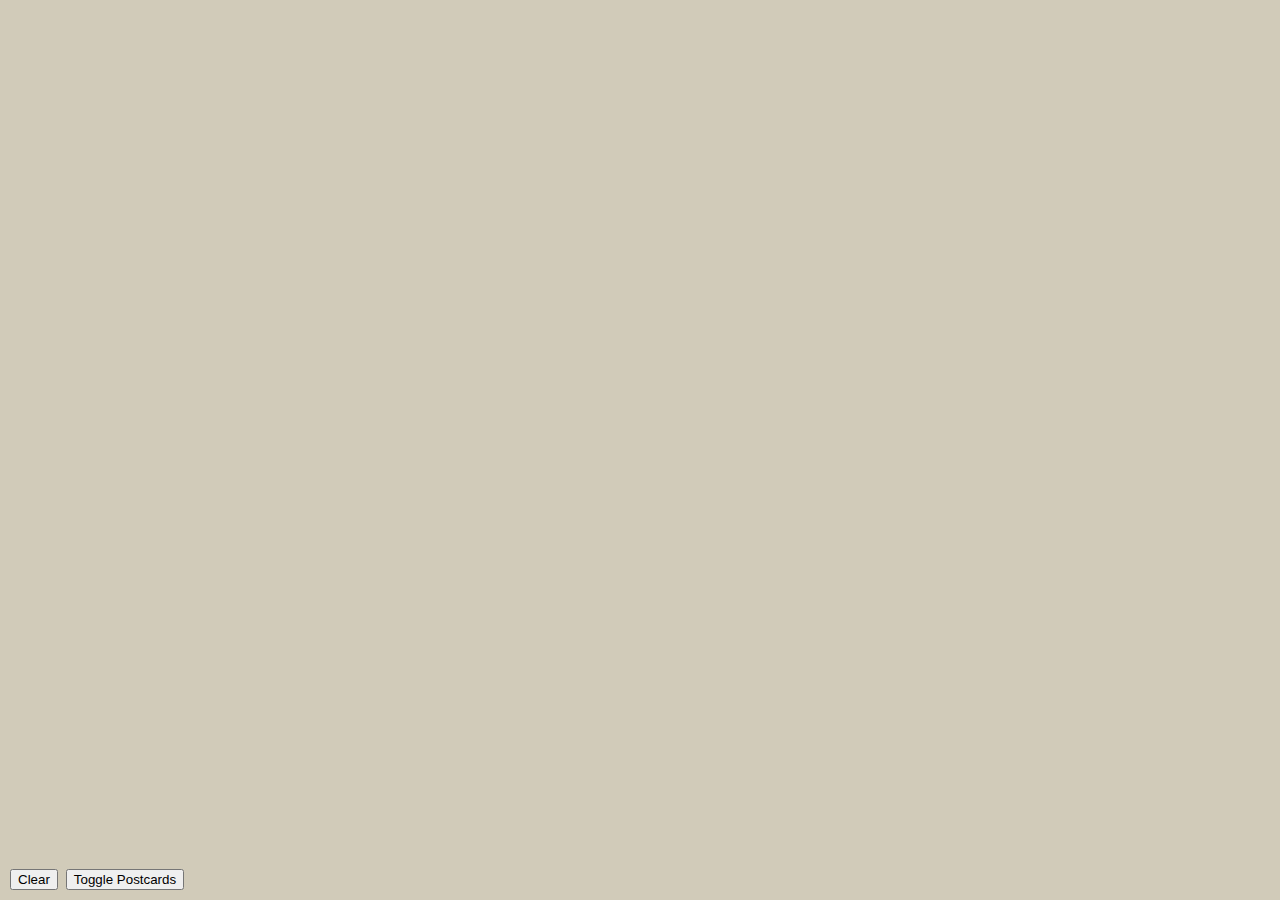
<file: capers/index.html>
<!DOCTYPE html>
<html lang="en">
  <head>
    <meta charset="UTF-8" />
    <meta name="viewport" content="width=device-width, initial-scale=1.0" />
    <title>Canvas Drawing</title>
    <style>
      body,
      html {
        margin: 0;
        padding: 0;
        width: 100%;
        height: 100%;
        overflow: hidden;
      }
      canvas {
        display: block;
        width: 100%;
        height: 100%;
        background-color: #d1cbb9;
      }
      .controls {
        display: flex;
        flex-direction: row;
        gap: 0.5rem;
        position: absolute;
        width: fit-content;
        z-index: 100;
        bottom: 0;
        left: 0;
        right: 0;
        padding: 10px;

        text-align: center;
      }
    </style>
  </head>
  <body>
    <div class="controls">
      <button id="clearButton">Clear</button>
      <button id="togglePostcardsButton">Toggle Postcards</button>
    </div>
    <canvas id="drawingCanvas"></canvas>
    <script src="capers.js"></script>
  </body>
</html>
</file>
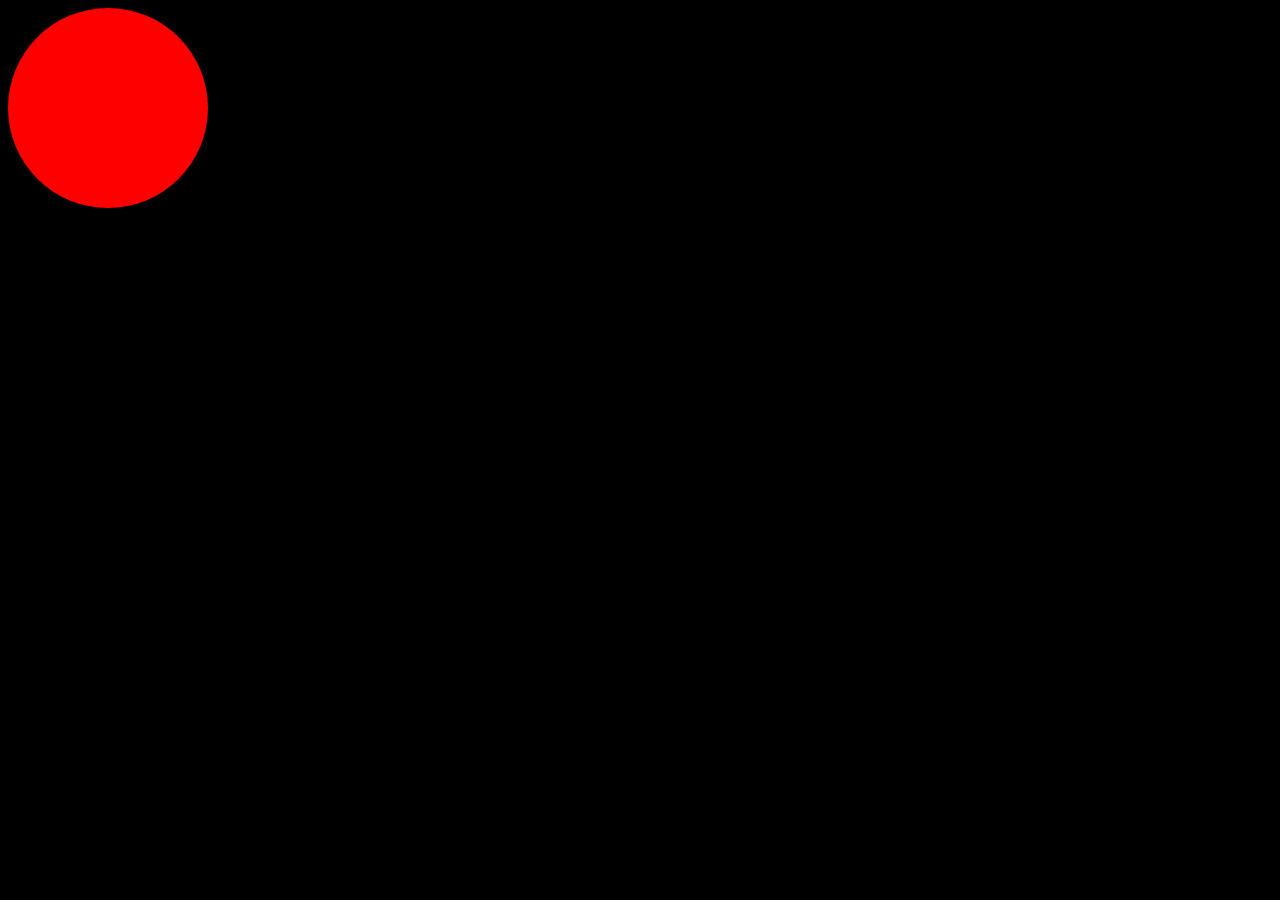
<file: concrete_cowgirl/circle.html>
<html>
    <head>
        <title>circle</title>
        <style>
            body {
                background-color: rgb(0, 0, 0);
            }
        </style>
    </head>
    <body>
        <div style="width: 200px; height: 200px; border-radius: 100px; background-color: red;"></div>
    </body>
</html>
</file>
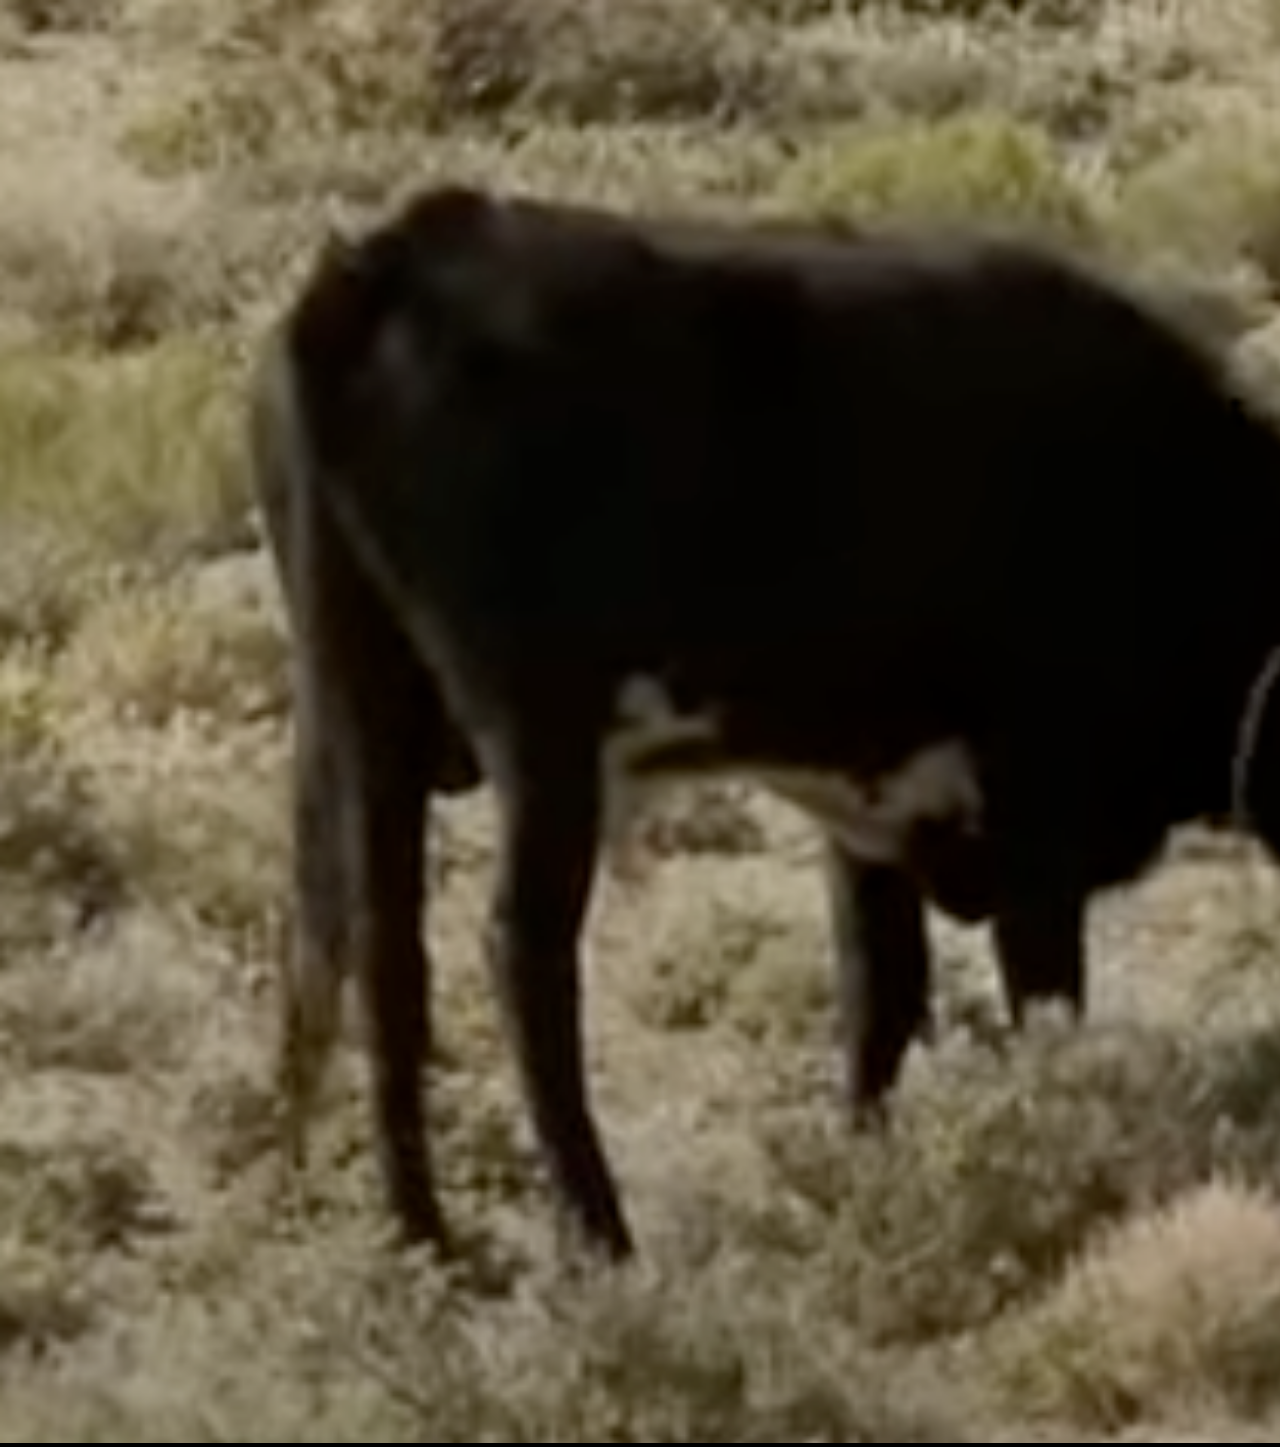
<file: concrete_cowgirl/corral.html>
<!DOCTYPE html>
<html lang="en">
<head>
    <meta charset="UTF-8">
    <meta http-equiv="X-UA-Compatible" content="IE=edge">
    <meta name="viewport" content="width=device-width, initial-scale=1.0">
    <title>corral</title>
<script language="Javascript" src="js/tbt-typewriter.js"></script>
</head>
<body>
    <style>
        * {
            padding: 0;
            margin: 0;
        }
        body {
            background-color: black;
        }
        img {
            width: 2000px;
        }
        #textDestination {
            position: absolute;
            z-index: 10;
            top: 0;
            left: 0;
            color: red;
            font-family: Arial, Helvetica, sans-serif;
            font-size: 2em;
        }
    </style>
<div id="textDestination">
</div>
<script language="JavaScript">
    <!--
    var TimeBasedText=[[87,946],[101,350],[32,99],[99,89],[111,93],[114,212],[114,56],[97,237],[108,135],[32,90],
    [105,213],[110,169],[102,102],[111,112],[114,113],[109,135],[97,123],[116,203],[105,57],[111,123],[110,180],
    [32,102],[13,325],[119,214],[105,101],[116,259],[104,90],[32,79],[110,269],[111,181],[32,89],[114,79],[101,135],
    [115,149],[112,54],[101,123],[99,168],[116,46],[32,79],[102,158],[111,80],[114,133],[32,68],[105,146],[116,90],
    [115,214],[32,67],[109,135],[97,79],[116,169],[116,79],[101,124],[114,134],[13,157],[79,1814],[114,325],
    [32,112],[105,135],[116,135],[115,237],[32,382],[115,237],[117,123],[98,191],[106,159],[101,67],[99,180],[116,22],
    [32,79],[109,246],[97,80],[116,281],[116,281],[101,146],[114,181],[13,359],[84,1047],[104,236],[101,135],[32,158],
    [115,213],[117,113],[98,180],[115,113],[116,215],[97,167],[110,79],[99,123],[101,136],[32,55],[111,125],
    [102,67],[32,79],[109,618],[97,124],[116,146],[116,101],[101,79],[114,158],[13,1507],[13,124]]
    
    var tbt = new TBT();
    tbt.startTyping("textDestination", TimeBasedText);
    //--></script>
    <div>
        <img src="carrier/bull.png">
    </div>




</body>
</html>
</file>
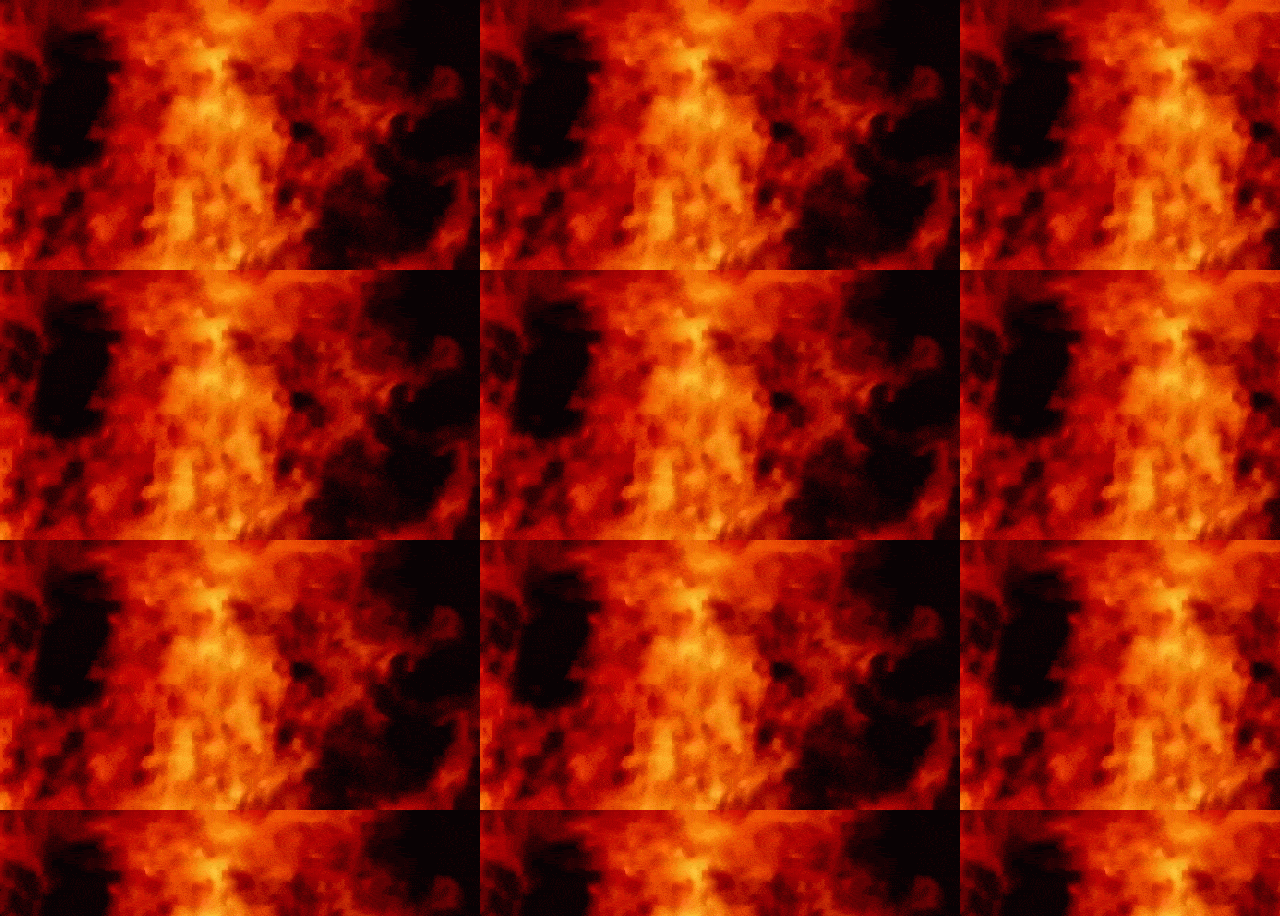
<file: concrete_cowgirl/fire.html>
<html>
    <head>
        <title>fire</title>
        <style>
            body {
                background-image: url(carrier/fire.gif);
                width: 100vw;
                height: 100vh;
            }
        </style>
    </head>
    <body>
        
    </body>
</html>
</file>
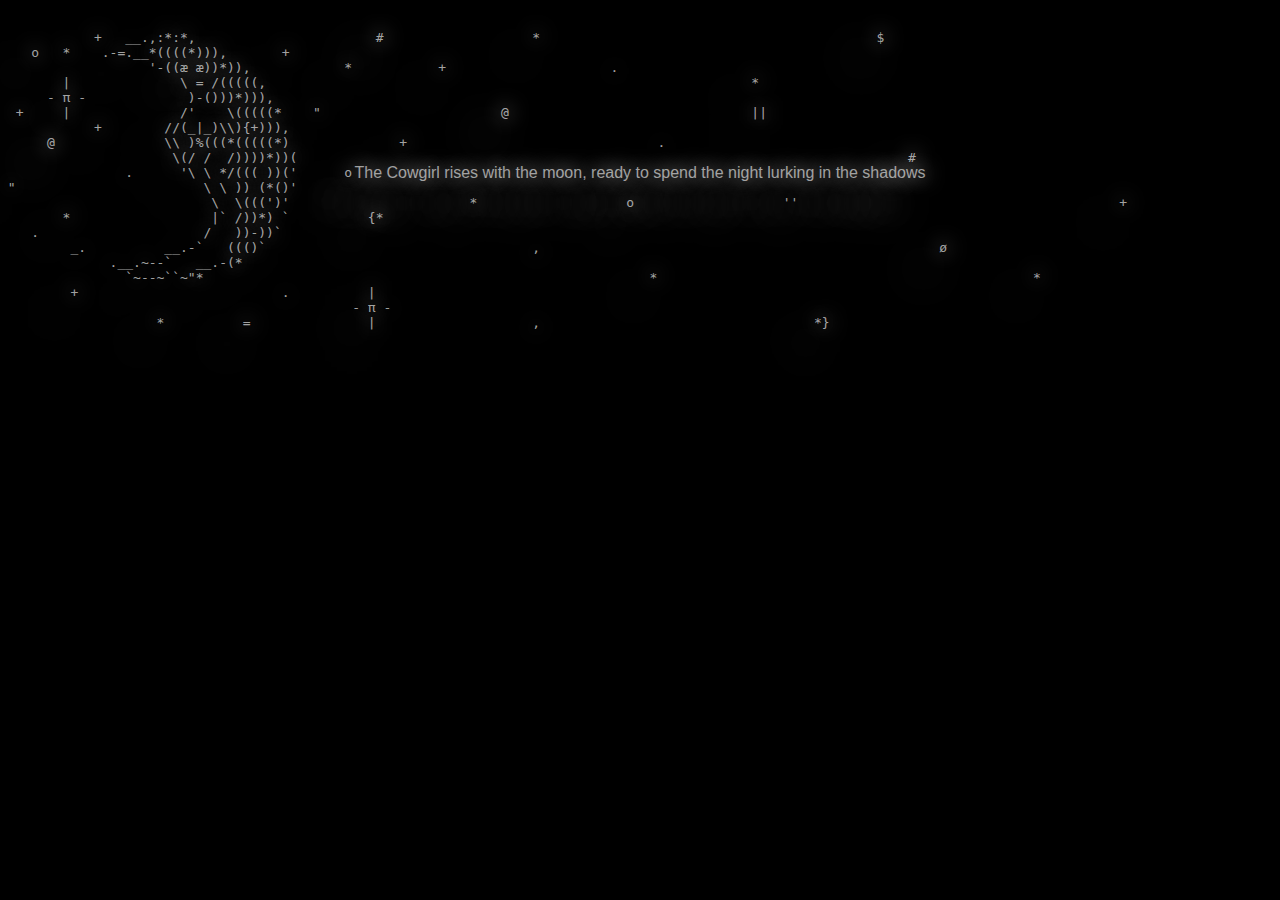
<file: concrete_cowgirl/moonrise.html>
<!DOCTYPE html>
<html lang="en">
<head>
    <link rel="stylesheet" href="carrier/style.css">
    <title>Concrete Cowgirl</title>
    <meta charset="UTF-8">
    <meta http-equiv="X-UA-Compatible" content="IE=edge">
    <meta name="viewport" content="width=device-width, initial-scale=1.0">

</head>
<body>

<!--spur to activate gray hat popup-->
<!--MOONRISE START-->

<div id="moonrise" class="fade-in">
    <p id="MoonTypeText"><br> <br>The Cowgirl rises with the moon, ready to spend the night lurking in the shadows</p>
    <div id="moon">
    <pre>
        <a id="rising-moon" style=" text-decoration: none; color: rgba(255, 255, 255, 0.65); text-shadow: 0px 0px 20px white, -20px 20px 40px white;">

            +   __.,:*:*,                       #                   *                                           $
    o   *    .-=.__*((((*))),       +
                   '-((æ æ))*)),            *           +                     .
        |              \ = /(((((,                                                              *
      - π -             )-()))*))),
  +     |              /'    \(((((*    "                       @                               ||    
            +        //(_|_)\\){+))),
      @              \\ )%(((*(((((*)              +                                .
                      \(/ /  /))))*))(                                                                              #
                .      '\ \ */((( ))('      o
 "                        \ \ )) (*()'
                           \  \(((')'                       *                   o                   ''                                         +
        *                  |` /))*) `          {*
    .                     /   ))-))`
         _.          __.-`   ((()`                                  ,                                                   ø
              .__.~--`   __.-(*
                `~--~``~"*                                                         *                                                *
         +                          .          |
                                             - π -
                    *          =               |                    ,                                   *}

        </a>
    </pre>
    </div>
</div><!--MOONRISE END-->
<!--BREAKFAST START-->
<div id="breakfast-wrap" class="hidden">
<div id="breakfast">
        A cup of black coffee, a book of <a href="poems.html" style="color: rgba(255, 255, 255, 0.4);" target="_blank">poems</a>
        <br>
        <br>
        <br>
        <br>

        And a couple of <a href="carrier/cowgirlmanifesto.txt" style="color: rgba(255, 255, 255, 0.4);" target="_blank">manifestos</a> to wash it down
        <br>
        <br>
        <br>
        <br>

        A glitch, a metaphor, a lab grown rice cake with peanut butter to match, half ate
        <br>
        <br>
        <br>
        <br>

        <span class="inline">It's still crunchy so it'll do, plus the rations have been getting smaller and</span> <span class="inline" id="smaller" style="color: rgba(255, 255, 255, 0.4); text-decoration: underline;">smaller</span>
        <br>
        <br>
        <br>
        <br>

        One day they'll be so small that they're dished out via <a href="part-one.html" style="color: rgba(255, 255, 255, 0.4);">micro-micro-chips</a>

</div>
</div>
<script>
    const risingMoon = document.getElementById("rising-moon");
    const eatBreakfast = document.getElementById("breakfast-wrap");
    
    //enter breakfast, exit moontype

    //const coffee = document.getElementById("coffee");
    //const poems = document.getElementById("poems");
    //const glitch = document.getElementById("glitch");
    //const crunchy = document.getElementById("crunchy");
    //const chip = document.getElementById("chip");

    risingMoon.addEventListener("click", () => {
        eatBreakfast.style.animation = "4s regFade linear";
        eatBreakfast.className = "";
        eatBreakfast.style.zIndex = "23";

    });
</script>
<script src="smaller.js"></script>
</body>
</html>
</file>
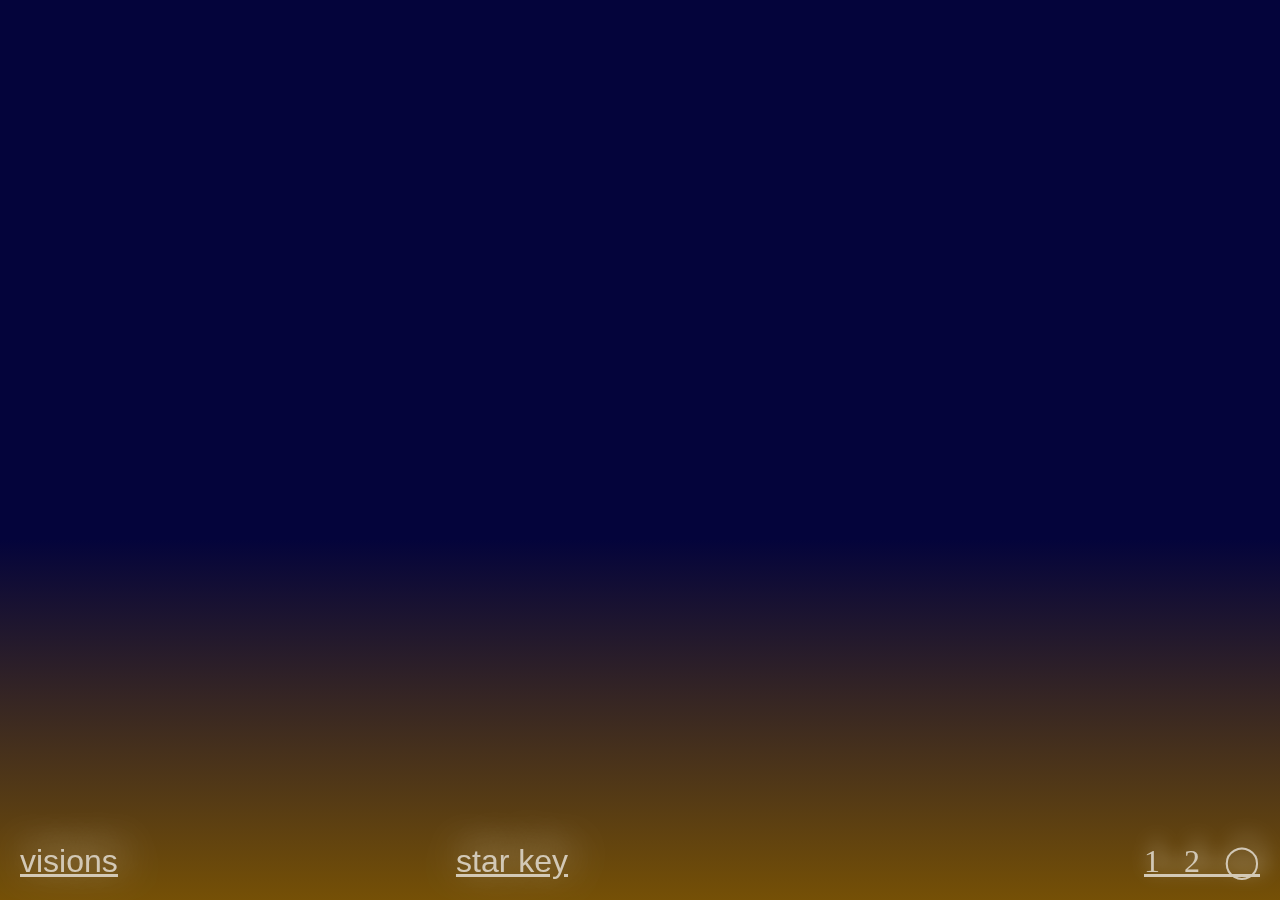
<file: concrete_cowgirl/nomxnsland.html>
<!DOCTYPE html>
<html lang="en">
<head>
    <link rel="stylesheet" href="carrier/style.css">
    <title>No Mxns Land</title>
    <meta charset="UTF-8">
    <meta http-equiv="X-UA-Compatible" content="IE=edge">
    <meta name="viewport" content="width=device-width, initial-scale=1.0">
    <style>
        /*
        #background-gradient {
            width: 8000px;
            height: 100vh;
            position: absolute;
            z-index: 0;
            background-image: linear-gradient(90deg, rgb(136, 91, 0), rgb(206, 34, 34), rgb(24, 161, 65), rgb(2, 126, 112));
        }
        svg {
            position: absolute;
            width: 8000px;
            left: -200px; 
            z-index: 1;
            fill: none;
        }
        .st0{
            fill:none;
        }
        .st1{
            fill:rgb(109, 109, 109);
            stroke: rgb(0, 0, 0);
        }*/
    </style>
</head>
<body>
<div class="fade-in">
 <div id="nextMoon-wrap">
    <div id="centered-moon">
    <pre style="text-decoration: none; color: white; line-height: 18px; text-shadow: 5px 2px 10px white;">
  
            +      ,:*:*,                       #       
    o   *        ._*((((*))),        
                .*(('-(æ æ))*)),            *           
        |      ?((+   )) = /(((((,                      
      - π -    *. /  /  -())  )*))),
  +     |     ())* /  /'  +  \((  ((*    "               
             |))((((  / /(_|_)\\){+)))
      @      (\\ )%(( / (*$  (*((( ((*)              +   
             ))) \\  *  \(/ /  /))))*).                   
             \\ \ */((( ))('      o)()*
  "            *))((((^ . \ \ )) (*()')
     .        ().(((  / */   ""))-))`-
         _.    )(-*)))__.-`   ((()`)                      
                 ().__.~--`__.-(*)*
                  "(`~--~_`~"*) "                   
                    *)';=:=;'-*
                       ~@+~)      *                            
         +                          .          |
                                             - π -
                    *          =               |                
  
    </pre>
    </div>
  </div>

   <div id="menu-wrap">
        <div id="mxn-bones"><a href="visions.html" style="color: white;">visions</a></div>
        <div id="mxn-poems"><a href="starkey.html" style="color: white;">star key</a></div>
        <div id="mxn-steps"><a href="rodeo.html"><pre style="text-decoration: underline;">1   2   ◯</pre></a></div>
    </div>


</div>

</body>
</html>
</file>
<file: concrete_cowgirl/carrier/style.css>
* {
    box-sizing: border-box;
    width: 100vw;
    height: 100vh;
    padding: 0;
    margin: 0;
    overflow-y: scroll;
}
*::-webkit-scrollbar {
    display: none;
}
body {
    background-color: rgb(0, 0, 0);
    color: white;
    font-family: -apple-system, BlinkMacSystemFont, 'Segoe UI', Roboto, Oxygen, Ubuntu, Cantarell, 'Open Sans', 'Helvetica Neue', sans-serif;
}
h1 {
    font-family: Impact, Haettenschweiler, 'Arial Narrow Bold', sans-serif;
}
.text1 {
    font-family:'Franklin Gothic Medium', 'Arial Narrow', Arial, sans-serif;
}
.text2 {
    font-family: Cambria, Cochin, Georgia, Times, 'Times New Roman', serif;
}
.text3 {
    font-family: 'Trebuchet MS', 'Lucida Sans Unicode', 'Lucida Grande', 'Lucida Sans', Arial, sans-serif;
}
.text4 {
    font-family: fantasy;
}
.text5 {
    font-family: Geneva, sans-serif;
}
.scrollbar {
    scrollbar-width: none;
}
.scrollbar::-webkit-scrollbar {
    display: none;
}
.text-wrap {
    width: 100vw;
    text-align: center;
    display: flex;
    flex-direction: column;

}
#AboutDevTypeText {
    padding: 5% 20%;
    font-size: 1.2em;
    overflow: visible;
}
#link-wrap {
    position: fixed;
    bottom: 0;
    width: 100vw;
    height: 150px;
    text-align: center;
    overflow-y: hidden;
}
#link-to-ride pre {
    color: red;
    font-size: 8em;
    animation: 44s fadein ease-in-out;
    text-shadow: 2px 2px 8px red, 2px 10px 40px red, -5px -10px 50px red;

}
#link-to-ride:hover {
    opacity: 0.5;
    transition: 2s;
    cursor: pointer;
}
span {
    width: 100vw;
    height: 100vh;
    color: rgba(255, 255, 255, 0.6);
    text-shadow: 0px 0px 40px white, -30px 20px 50px white;
    position: relative;
    z-index: -10;
}
span:hover {
    opacity: 0.9;
}
.asterix #one {
    position: absolute; 
    top: 25%; 
    left: 30%;
}

/*HAT STYLING*/
#hat-wrap {
    position: absolute;
    top: 0;
    left: 0;
    width: 100vw;
    height: 100vh;
    background-color: white;
    color: black;
    z-index: 0;
}
nav
ul {
    height: fit-content;
}
#hat {
    position: absolute;
    top: 40vh;
    left: 45vw;
}
#gray_hat {
    height: 100px;
    width: 100px;
    cursor: pointer;
}
#gray_hat:hover {
    height: 90px;
    width: 90px;
    opacity: 0.6;
    transition: 1s;
    animation: 1s rotateHat linear;
}

/*MOONRISE*/
#moonrise {
    position: absolute;
    top: 0;
    left: 0;
    background-color: black;
    z-index: 20;
    height: 100vh;
    width: 100vw;
    text-align: left;
}
.text-page {
    position: absolute;
    height: 100vh;
    width: 100vw;
}
#MoonTypeText {
    position: absolute;
    top: 0;
    left: 0;
    background-color: none;
    color: rgba(255, 255, 255, 0.6);
    text-shadow: 0px 0px 20px white, -30px 30px 40px white;
    text-align: center;
    padding: 10%;
}
#rising-moon {
    cursor: pointer;
}
#moon {
    animation: 80s scrolltext linear;
}
/*BREAKFAST*/
#breakfast-wrap {
    width: 100vw;
    height: 100vh;
    margin: 0 auto;
    position: absolute;
    z-index: -15;
    top: 0;
    left: 0;
}
#breakfast {
    color: rgba(255, 255, 255, 0.4);
    background-color: black;
    text-shadow: 5px 2px 40px white;
    overflow-y: scroll;
    text-align: center;
    padding-top: 5%;
}
#stars {
    position: absolute;

    width: 100vw;
    height: 100vh;
    z-index: -15;
    top: 0;
    left: 0;
}
.inline {
    display: inline;
    height: 20px;
    position: inherit;
    color: rgba(255, 255, 255, 0.4);
}
.smaller-popup {
    cursor: pointer;
}
.hidden {
    display: none;
}

#windows-wrap {
    overflow: scroll;
    height: fit-content;
}
#window-outer {
    position: absolute;
    width: 230px;
    height: 150px;
    font-size: 0.9em;
    border: 1px solid rgba(255, 255, 255, 0.6);
    margin: 100px 20px;
    overflow: visible;

}
#windowType {
    margin: 10px;
    text-align: justify;
    position: absolute;
    overflow: visible;
    text-shadow: 0px 0px 20px white, -20px 70px 40px white;
    z-index: 0;
    height: 100vh;
}
#jungle p {
    padding: 10px;
    padding-bottom: none;
    height: fit-content;
    color: rgba(255, 255, 255, 0.6);
    text-shadow: 0px 0px 20px white, -20px 70px 40px white;
    font-size: 2em;
}
#moon-light {
    width: 900px;
    height: 900px;
    font-size: 0.9em;
    background-image: radial-gradient(rgb(242, 233, 203) 10%, rgba(255, 255, 255, 0) 60%);
    background-color: black;
    position: absolute;
    z-index: -1;
    animation: 30s regFade linear;
    right: 1%;
    bottom: 1%;
    opacity: 0.8;
}
@media only screen and (max-width:400px) {
    #moon-light {
        width: 400px;
        height: 400px;
    }
}
#pageturn-wrap {
  display: inline-block;
  
}
#jungle {
    display: inline-block;
    background-color: black;
    position: relative;
    width: 100vw;
    height: 100vh;
    animation: 30s fadein linear;
    overflow: visible;
}
#fill-wrap {
  display: inline-block;
  background-color: black;
  position: absolute;
  width: 100vw;
  height: 100vh;
}
#black-wrapper {
  display: inline-block;
  position: absolute;
  top: 0;
  left: 0;
  width: 100vw;
  height: 100vh;
  z-index: -200;
  background-color: black;
}
#black {
  animation: blackMove 12s alternate-reverse infinite;
  text-align: justify;
  word-wrap: break-word;
  color: rgb(80, 80, 79);
  text-shadow: 2px 2px 30px rgba(255, 255, 255, 0.754);
  padding-left: 1vh;
  position: absolute;
  top: 0;

}
#abs-10 {
position: absolute;
top: 0;
left: 0;
z-index: 1;
height: 100vh;
opacity: 0.6;
}

#cowgirl-call {
  font-family: Impact, Haettenschweiler, 'Arial Narrow Bold', sans-serif;
  color: rgb(255, 255, 255);
  position: absolute;
  background-color: none;
  top: 0;
  left: 0;
  width: 100vw;
  display: flex;
  flex-direction: column;
  font-size: 1.8em;
  text-align: left;
  z-index: -10;
}

@media only screen and (max-width:400) {
    #cowgirl-call {
        font-size: 1em;
    }
}
#one-cowgirl {
    position: absolute;
    padding-top: 40vh;
}
#eight-stack-wrap {
    width: 100vw;
    text-align: center;
}
#eight-stack {
  display: flex;
  flex-direction: column;
  text-align: left;
  padding-top: 71px;
  padding-left: 5px;
  height: 150vh;
  font-size: 10px;

}
#eight-one,
#eight-two, 
#eight-three,
#eight-four,
#eight-five {
    height: 2.1em;
}
#irl-fall {
    font-family: 'Courier New', Courier, monospace;
    font-size: 10px;
    color: white;
    position: absolute;
    top: 407px;
    left: 302px;
}
/*#eight-one pre,
#eight-two pre, 
#eight-three pre,
#eight-four pre,
#eight-five pre,
#eight-six pre,
#eight-seven pre {
    font-family: Impact, Haettenschweiler, 'Arial Narrow Bold', sans-serif;
    font-size: 1em;
}*/
#spur-wrap {
    position: absolute;
    top: 0;
    left: 0;
    z-index: 100;
    background-color: black;
    border: none;
    scrollbar-width: none;
}
#spur {
    font-size: 10em;
    fill: rgba(255, 0, 0, 0.7);
    animation: rotate 4s linear infinite;
    text-decoration: none;
    border: none;
    scrollbar-width: none;
}
#spiral {
    animation: rotate 4s linear infinite;
    text-decoration: none;
    border: none;
    scrollbar-width: none;
}
#spiral-wrap {
    position: absolute;
    top: 0;
    left: 0;
    z-index: 100;
    scrollbar-width: none;
}
#spiral2 {
    animation: rotate 4s linear infinite;
    text-decoration: none;
    border: none;
    scrollbar-width: none;
}
#spiral-wrap2 {
    position: absolute;
    top: 0;
    left: 0;
    z-index: 100;
    scrollbar-width: none;
}
/*nomxnsland*/
.fade-in {
    animation: 6s regFade linear;
}
#menu-wrap {
    position: absolute;
    bottom: 0;
    z-index: 10;
}
#mxn-bones {
    text-align: left;
    font-size: 2em;
    padding: 20px;
    color: white;
    height: fit-content;
    width: 30vw;
    position: absolute;
    bottom: 0;
    left: 0;
    opacity: 0.7;
    text-shadow: 5px -10px 40px white;
    overflow: visible;
    text-decoration: underline;
}
#mxn-poems {
    text-align: center;
    font-size: 2em;
    padding: 20px;
    color: white;
    height: fit-content;
    width: 40vw;
    right: 40vw;
    position: absolute;
    bottom: 0;
    opacity: 0.7;
    text-shadow: 5px -10px 40px white;
    overflow: visible;
    text-decoration: underline;
}
#mxn-steps pre {
    font-family: 'Times New Roman', Times, serif;
    text-align: right;
    font-size: 2em;
    padding: 20px;
    color: white;
    height: fit-content;
    width: 30vw;
    position: absolute;
    bottom: 0;
    right: 0;
    opacity: 0.7;
    text-shadow: 5px -10px 20px white;
    overflow: visible;

}

@media only screen and (max-width: 400px) {
    #mxn-bones {
        font-size: 1em;
    }
    #mxn-poems {
        font-size: 1em;
        right: 30vw;
    }
    #mxn-steps pre {
        font-size: 1em;
    }
}

#nextMoon-wrap {
    position: absolute;
    top: 0;
    left: 0;  
    z-index: -100;
    background-image: linear-gradient(360deg, rgb(117, 80, 6), rgb(4, 4, 59) 40%); 
}
#centered-moon {
    position: absolute;
    top: -100vh;
    z-index: 2;
    animation: 120s moonUp linear;
}

#hat2 {
    position: absolute;
    top: 0%;
    left: 0%;
    width: 100vw;
    height: 100vh;
}
#gray_hat2 {
    position: relative;
    top: 30%;
    left: 40%;
    height: 250px;
    width: 250px;
    cursor: pointer;
}
#gray_hat2:hover {
    height: 255px;
    width: 255px;
    transition: 2s ease-in-out;
    animation: 1s rotateHat linear;
}
/*gradient background animation*/
#grave-wrap {
    width: 100vw;
    height: 100vh;
    position: absolute;
    top: 0px;
    z-index: 10;
    background-color: rgb(45, 105, 45);
    
}
#graveyard {
    background-image: linear-gradient(90deg,  black, white, black, white,black, white, black, white,  black, white, black, white,black, white, black, white,  black, white, black, white,black, white, black, white,  rgb(1, 1, 16), rgb(121, 121, 146), rgb(138, 119, 119), rgb(131, 70, 70), rgb(154, 154, 98), rgb(144, 107, 72), rgb(187, 121, 0), rgb(176, 92, 53), rgb(98, 186, 178), rgb(3, 0, 188), rgb(127, 180, 162), rgb(165, 143, 181), rgb(45, 105, 45),  rgb(1, 1, 16), rgb(121, 121, 146), rgb(138, 119, 119), rgb(131, 70, 70), rgb(154, 154, 98), rgb(144, 107, 72), rgb(187, 121, 0), rgb(176, 92, 53), rgb(98, 186, 178), rgb(3, 0, 188), rgb(127, 180, 162), rgb(165, 143, 181), rgb(45, 105, 45),  rgb(1, 1, 16), rgb(121, 121, 146), rgb(138, 119, 119), rgb(131, 70, 70), rgb(154, 154, 98), rgb(144, 107, 72), rgb(187, 121, 0), rgb(176, 92, 53), rgb(98, 186, 178), rgb(3, 0, 188), rgb(127, 180, 162), rgb(165, 143, 181), rgb(45, 105, 45)); 
    width: 70000px;
    height: 100vh;
    position: absolute;
    top: 0px;
    left: 0px;
    background-size: cover;
    overflow: hidden;
}
#ssd-wrap {
    width: 100vw;
    height: 100vh;
    text-align: center;
    padding-top: 100px;
    padding-left: 20px;
    z-index: 100;
    opacity: 0.7;
    position: fixed;
    z-index: 14;
    top: 0;
    left: 0;
    
}
#ssd-body {
    width: 45vw;
    height: 24vh;
    display: inline-block;
}
#column1 {
    width: 110px;
    display: inline-block;
}
#column2 {
    width: 110px;
    display: inline-block;
}
#column3 {
    width: 110px;
    display: inline-block;
}
/*column 1*/
#ssd-one {
width: 5vw;
    height: 10vh;
    position: absolute;
    left: 1750px;
    top: 240px;
    box-shadow: 2px 2px 15px rgb(159, 159, 159);
}
#ssd-one img {
    width: 100%;
    height: 100%;
}
#ssd-two {
width: 22vw;
    height: 31vh;
    position: absolute;
    top: 170px;
    left: 7000px;
    box-shadow: 2px 2px 15px rgb(159, 159, 159);
}
#ssd-two img {
    width: 100%;
    height: 100%;
}

#ssd-three {
width: 20vw;
    height: 10vh;
    position: absolute;
    left: 3500px;
    top: 100px;
    box-shadow: 2px 2px 15px rgb(159, 159, 159);
}
#ssd-three img {
    width: 100%;
    height: 100%;
}
/*column 2*/
#ssd-four {
width: 14vw;
    height: 8vh;
    position: absolute;
    left: 2625px;
    top: 240px;
    box-shadow: 2px 2px 15px rgb(159, 159, 159);
}
#ssd-four img {
    width: 100%;
    height: 100%;  
}

#ssd-five {
width: 14vw;
    height: 8vh;
    position: absolute;
    left: 5250px;
    top: 170px;
    box-shadow: 2px 2px 15px rgb(159, 159, 159);
}
#ssd-five img {
    width: 100%;
    height: 100%;
}

#ssd-six {
width: 30vw;
    height: 5vh;
    position: absolute;
    left: 7875px;
    top: 100px;
    box-shadow: 2px 2px 15px rgb(159, 159, 159);
}
#ssd-six img {
    width: 100%;
    height: 100%;
}
/*column 3*/
#ssd-seven {
width: 30vw;
    height: 17vh;
    position: absolute;
    left: 6125px;
    top: 100px;
    box-shadow: 2px 2px 15px rgb(159, 159, 159);
}
#ssd-seven img {
    width: 100%;
    height: 100%;
}

#ssd-eight {
width: 14vw;
    height: 8vh;
    position: absolute;
    left: 4375px;
    top: 170px;
    box-shadow: 2px 2px 15px rgb(159, 159, 159);
}
#ssd-eight img {
    width: 100%;
    height: 100%;
}

#ssd-nine {
width: 21vw;
    height: 20vh;
    position: absolute;
    left: 8750px;
    top: 240px;
    box-shadow: 2px 2px 15px rgb(159, 159, 159);
}
#ssd-nine img {
    width: 100%;
    height: 100%;
}
#cactus-outer {
    position: absolute;
    top: 100px;
    left: 10vw;
    overflow: visible;
    z-index: 50;
    background-color: none;
    opacity: 0.5;

}
#cactus-inner {
    height: 300px;
    width: 300px;

    transform: matrix(0, 1, 1, 0, 0, 0);
    animation: 20s cactusTwist alternate-reverse infinite;
    background-image: linear-gradient(215deg,rgba(0, 128, 0, 0) 10%, rgb(101, 101, 101) 20%, rgb(104, 137, 104) 18%, rgb(223, 199, 155) 35%, rgba(255, 255, 255, 0) 38%, rgba(0, 128, 0, 0) 33%, rgb(101, 101, 101) 40%, rgba(0, 128, 0, 0) 38%, rgb(223, 199, 155), rgba(0, 128, 0, 0) 33%, rgb(101, 101, 101) 60%, rgba(0, 128, 0, 0) 45%, rgb(223, 199, 155) 70%, rgb(104, 137, 104) 65%, rgb(101, 101, 101) 78%, rgba(0, 128, 0, 0) 60%);
}
#drive-wrap {
    position: fixed;
    bottom: 0px;
    height: 200px;
    z-index: -10;
    background-color: none;
    font-size: 2em;
    text-align: center;
    color: rgb(67, 67, 67);
    text-shadow: 2px 2px 30px rgb(195, 195, 195), 10px -20px 30px rgb(195, 195, 195);
    overflow-y: visible;
}
#horizon {
    position: absolute;
    left: 30000px;

}
#laces-wrapper {
    display: inline-block;
    position: absolute;
    width: 100vw;
    height: 100vh;
    z-index: -200;
  }
#laces {
    animation: lacesMove 12s steps(14, end) alternate-reverse infinite;
    text-align: justify;
    word-wrap: break-word;
    padding-left: 1vh;
  }

/*RODEO TIME*/
#rodeo-wrap {
    position: absolute;
    width: 100vw;
    height: 100vh;
    top: 0;
    left: 0;
    z-index: 0;
    background-color: yellow;
}
#fire-wrap {
    width: 100vw;
    height: 100vh;
    position: absolute;
    top: 0;
    overflow: hidden;
}
#fire {
    overflow: hidden;
}
#flame {
    font-size: 8em;
    fill: rgb(230, 120, 3);
    animation: rotate 2s linear infinite;
    text-decoration: none;
    border: none;
    scrollbar-width: none;
}
#the-ring {
    position: absolute;
    width: 100vw;
    height: 100vh;
    top: 0;
    left: 0;
    z-index: -100;
}
#circle-wrapper {
    width: 100vw;
    height: 100vh;
    position: absolute;
}
.circle {
    background-color: rgba(255, 89, 0, 0.706);
    border-radius: 30% / 50%; 
    animation: 30s morph infinite;
}
.circle a {
  font-size: 2em;
  color: rgb(47, 255, 0);
  text-shadow: 5px 1px 20px rgb(255, 255, 255);
}
#rodeo-center {
    padding-top: 38vh;
    text-align: center;
    font-size: 5em;
    color: rgba(255, 255, 255, 0.6);
    text-shadow: 0px 0px 100px white;
    animation: 5s spurswell linear infinite;
}
a:hover{
  color: red;
  transition: 2s linear;
}


@keyframes waves1 {
    0% {
        left: -200px;
    }
    100% {
        left: 0px;
    }
}
@keyframes waves2 {
    0% {
        left: 0px;
    }
    100% {
        left: -200px;
    }
}
@keyframes morph {
    0% {
      border-radius: 10% 70% 70% 10% / 10% 10% 70% 70%;
    }
    25% { 
      border-radius: 58% 42% 75% 25% / 76% 46% 54% 24%;
    }
    50% {
      border-radius: 25% 25% 33% 67% / 55% 27% 73% 45%;
    }
    75% {
      border-radius: 33% 67% 58% 42% / 63% 68% 32% 37%;
    }
    100% {
      border-radius: 10% 70% 70% 10% / 10% 10% 70% 70%;
    }
  }

  @keyframes colorchange {
      0%   {background: #180f09;}
      25%  {background: rgb(22, 4, 4);}
      50%  {background: rgb(16, 11, 3);}
      75%  {background: #140804;}
      100% {background:   #140503;}
}
@-webkit-keyframes colorchange
    {
        0%   {background: #382314;}
        25%  {background: rgb(47, 10, 10);}
        50%  {background: rgb(40, 26, 3);}
        75%  {background: #1b1f04;}
        100% {background:   #2d0f0b;}
} 

@keyframes spurswell {
  0% {
    font-size: 60px;
  }
  60% {
    font-size: 80px;
  }
  100% {
    font-size: 60px;
  }
}
@keyframes cactusTwist {
    0% {
        transform: matrix(0, 1, 0.3, 0, 35, 0);
    }
    20% {
        transform: matrix(1.2, 0.2, -1, 0.9, 0, 20);
    }
    40% {
        transform: matrix(0, 1, 1, 65, 0, 80);
    }
    60% {
        transform: matrix(1.3, 1, 1, 0, 10, 70);
    }
    80% {
        transform: matrix(0.1, 1, -0.3, 1, 0, 0);
    }
    100% {
        transform: matrix(0, 1, 0.3, 0, 60, 0);
    }
}

@keyframes gradientScroll {
    0% {
        left: 0px;
    }
    100% {
        left: -70000px;
    }
}
@keyframes backgroundFade {
    0% {
        background-color: none;
    }
    100% {
        background-color: black;
    }
}
@keyframes moonUp {
    0% {
        top: -20vh;
        left: 70vw;
        
    }
    50% {
        top: 20vh;
        left: 20vw;
    }
    100% {
        top: 120vh;
        left: -40vw;
    }
}
@keyframes rotate {
    0% {
    transform: rotateZ(0deg);
    }
    25% {
    transform: rotateZ(90deg);
    }
    50% {
    transform: rotateZ(180deg);
    }
    75% {
    transform: rotateZ(270deg);
    }
    100% {
    transform: rotateZ(360deg);
    }
}

@keyframes hide {
    0% {
        opacity: 1;
        bottom: 0;
    }
    100% {
        opacity:0;
        bottom: 20;
    }
}
@keyframes reveal {
    0% {
        opacity: 0;
        background-color: rgb(0, 0, 0);
    }
    100% {
        opacity: 1;
        background-color: rgb(0, 0, 0);
    }
}
@keyframes jungleturner {
  0% {
    left: 0%;
  }
  100% {
    left: -100%;
  }
}
@keyframes fillturner {
  0% {
    left: 100%;
  }
  100% {
    left: -100%;
  }
}
@keyframes lacesturner {
  0% {
    left: 100%;
    z-index: 0;
  }
  90% {
    left: 10%;
    z-index: 0;
  }
  100% {
    left: 0%;
    z-index: 20;
  }
}
@keyframes lacesMove {
  0% {
    letter-spacing: 6em;
  }
  25% {
    letter-spacing: 5em;
  }
  30% {
    letter-spacing: 8em;
  }
  35% {
      letter-spacing: 0.1em;
  }
  55% {
      letter-spacing: 0.8em;
  }
  75% {
    letter-spacing: 4em;
  }
  100% {
    letter-spacing: 6em;
  }
}
@keyframes blackMove {
    0% {
      letter-spacing: 0.2em;
    }
    25% {
      letter-spacing: 0.6em;
    }
    50% {
      letter-spacing: 0.9em;
    }
    75% {
      letter-spacing: 0.5em;
    }
    100% {
      letter-spacing: 0.2em;
    }
  }
@keyframes endLaces {
  0% {
    letter-spacing: 6em;
  }
  100% {
    letter-spacing: 0em;
    text-align: center;
  }
}
@keyframes cowgirlUp {
  0% {
    top: -2%;
  }
  100% {
    top: 100%;
  }
}
@keyframes cowgirlDown {
    0% {
        bottom: -10%;
    }
    100% {
        bottom: 50%;
    }
}
@keyframes falling {
    0% {
        top: 407px;
        left: 302px;
        transform: rotateX(0deg);
    }
    30% {
        top: 507px;
        left: 305px;
        transform: rotateX(10deg);
    }
    100% {
        top: 1500px;
        left: 305px;
        transform: rotateX(15deg);
    }
}
@keyframes scrolltext {
    from {
        transform: translateY(90%);
        -moz-transform: translateY(90%);
        -webkit-transform: translateY(90%);
    }
    to {
        transform: translateY(0%);
        -moz-transform: translateY(0%);
        -webkit-transform: translateY(0%);
    }
}
@-moz-keyframes scrolltext {
    from {
        transform: translateY(90%);
        -moz-transform: translateY(90%);
        -webkit-transform: translateY(90%);
    }
    to {
        transform: translateY(0%);
        -moz-transform: translateY(0%);
        -webkit-transform: translateY(0%);
    }
}
@-webkit-keyframes scrolltext {
    from {
        transform: translateY(90%);
        -moz-transform: translateY(90%);
        -webkit-transform: translateY(90%);
    }
    to {
        transform: translateY(0%);
        -moz-transform: translateY(0%);
        -webkit-transform: translateY(0%);
    }
}
@keyframes regFade {
    0% {
        opacity: 0;
        
    }
    100% {
        opacity: 1;
    
    }
}
@-moz-keyframes regFade {
    0% {
        opacity: 0;
      
    }

    100% {
        opacity: 1;

    }
}
@-webkit-keyframes regFade {
    0% {
        opacity: 0;

    }
    100% {
        opacity: 1;

    }
}
@keyframes regFadeOut {
    0% {
        opacity: 1;
   
    }
    100% {
        opacity: 0;

    }
}
@-moz-keyframes regFadeOut {
    0% {
        opacity: 1;
   
    }
    100% {
        opacity: 0;

    }
}
@-webkit-keyframes regFadeOut {
    0% {
        opacity: 1;
   
    }
    100% {
        opacity: 0;

    }
}
@keyframes fadein {
    0% {
        opacity: 0;
        
    }
    50% {
        opacity: 0;
        
    }
    80% {
        opacity: 0;
        
    }
    100% {
        opacity: 1;
        
    }
}
@-moz-keyframes fadein {
    0% {
        opacity: 0;
        
    }
    50% {
        opacity: 0;
        
    }
    80% {
        opacity: 0;
        
    }
    100% {
        opacity: 1;
        
    }
}
@-webkit-keyframes fadein {
    0% {
        opacity: 0;
        
    }
    50% {
        opacity: 0;
        
    }
    80% {
        opacity: 0;
        
    }
    100% {
        opacity: 1;
        
    }
}
@keyframes rotateHat {
    0% {
        transform: rotateZ(0deg);
    }
    100% {
        transform: rotateZ(360deg);
    }
}
@-moz-keyframes rotateHat {
    0% {
        transform: rotateZ(0deg);
    }
    100% {
        transform: rotateZ(360deg);
    }
}
@-webkit-keyframes rotateHat {
    0% {
        transform: rotateZ(0deg);
    }
    100% {
        transform: rotateZ(360deg);
    }
}
@keyframes movehat {
    0% {
        opacity: 0;
        top: 0%;
        left: 0%;
    }
    50% {
        opacity: 0.7;
        top: 20%;
        left: 20%;
    }
    100% {
        opacity: 1;
        top: 45%;
        left: 45%;
    }
}
@-moz-keyframes movehat {
    0% {
        opacity: 0;
        top: 0%;
        left: 0%;
    }
    50% {
        opacity: 0.7;
        top: 20%;
        left: 20%;
    }
    100% {
        opacity: 1;
        top: 45%;
        left: 45%;
    }
}
@-webkit-keyframes movehat {
    0% {
        opacity: 0;
        top: 0%;
        left: 0%;
    }
    50% {
        opacity: 0.7;
        top: 20%;
        left: 20%;
    }
    100% {
        opacity: 1;
        top: 45%;
        left: 45%;
    }
}
@keyframes swell {
    0% {
      font-size: 60px;
    }
    60% {
      font-size: 80px;
    }
    100% {
      font-size: 60px;
    }
  }
  @-moz-keyframes swell {
    0% {
      font-size: 60px;
    }
    60% {
      font-size: 80px;
    }
    100% {
      font-size: 60px;
    }
  }
  @-webkit-keyframes swell {
    0% {
      font-size: 60px;
    }
    60% {
      font-size: 80px;
    }
    100% {
      font-size: 60px;
    }
  }

  @keyframes throwAway {
      0% {
          transform: rotateZ(0deg);
          top: 45%;
          left: 45%;
      }
      25% {
        transform: rotateZ(30deg);
        top: 40%;
        left: 40%;
    }
    50% {
        transform: rotateZ(60deg);
        top: 30%;
        left: 30%;
    }
    75% {
        transform: rotateZ(90deg);
        top: 16%;
        left: 16%;
    }
    100% {
        transform: rotateZ(130deg);
        top: -10%;
        left: -10%;
    }
  }
</file>
